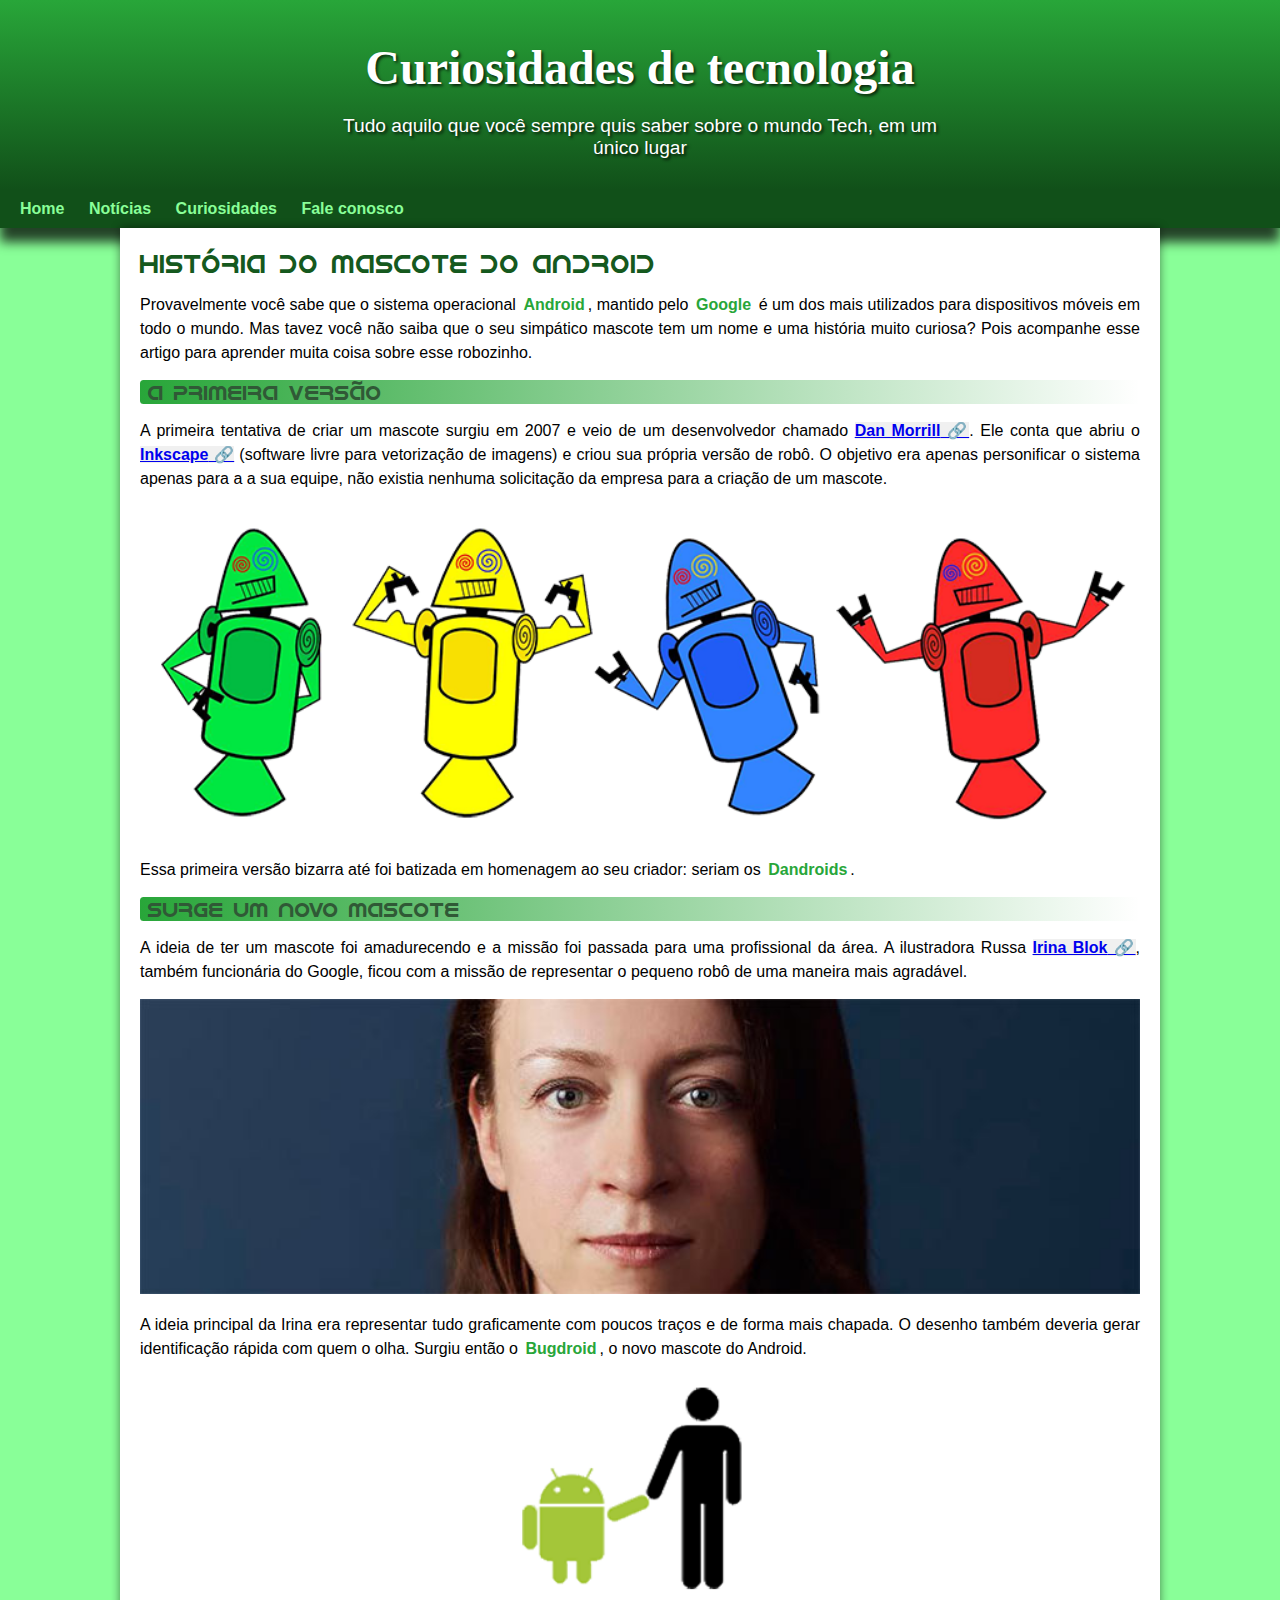
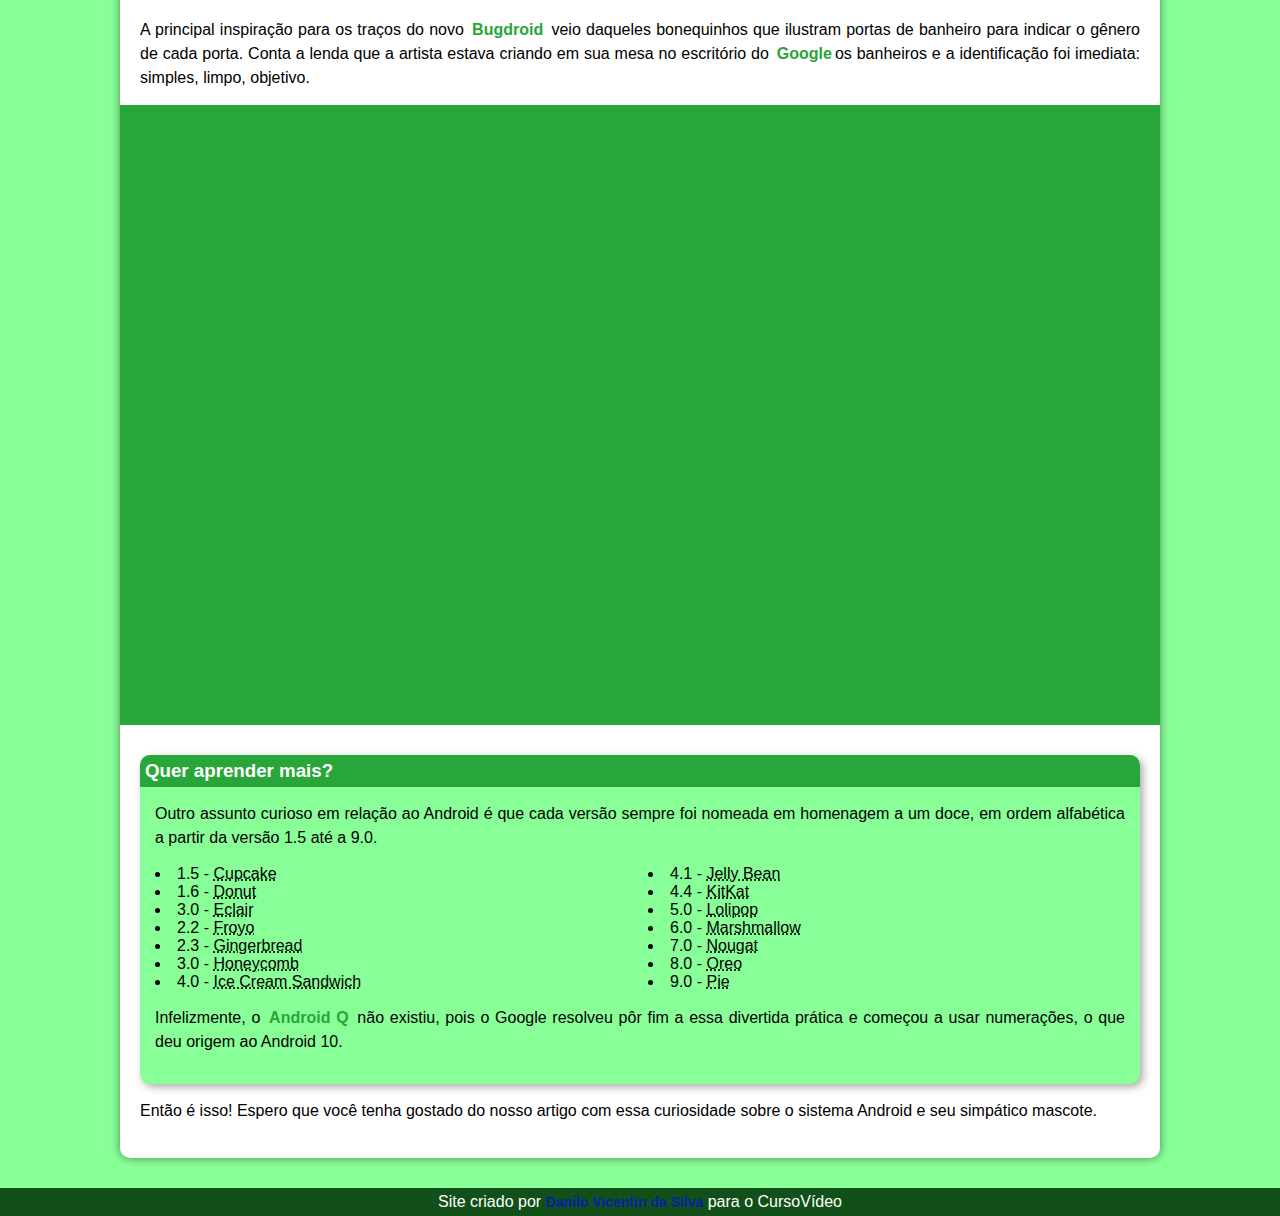
<file: index.html>
<!DOCTYPE html>
<html lang="pt-br">

<head>
    <meta charset="UTF-8">
    <meta http-equiv="X-UA-Compatible" content="IE=edge">
    <meta name="viewport" content="width=device-width, initial-scale=1.0">
    <title>Android</title>
    <meta name="description" content="História da criação do mascote Android">
    <link rel="stylesheet" href="stylesshets/style.css">
    <link rel="shortcut icon" href="imagens/favicons/favicon.ico" type="image/x-icon">
</head>

<body>
    <header>
        <h1>Curiosidades de tecnologia</h1>
        <p>Tudo aquilo que você sempre quis saber sobre o mundo Tech, em um único lugar</p>

    </header>
    <nav>
        <a href="#">Home</a>
        <a href="#">Notícias</a>
        <a href="#">Curiosidades</a>
        <a href="#">Fale conosco</a>
    </nav>
    <main>
        <article>
            <h1>História do Mascote do Android</h1>

            <p>
                Provavelmente você sabe que o sistema operacional <strong>Android</strong>, mantido pelo
                <strong>Google</strong> é um dos mais utilizados
                para dispositivos móveis em todo o mundo. Mas tavez você não saiba que o seu simpático mascote tem um
                nome e uma história muito curiosa? Pois acompanhe esse artigo para aprender muita coisa sobre esse
                robozinho.
            </p>

            <h2>A primeira versão</h2>

            <p>
                A primeira tentativa de criar um mascote surgiu em 2007 e veio de um desenvolvedor chamado <a
                    href="https://androidcommunity.com/dan-morrill-shows-us-the-android-mascot-that-almost-was-20130103/"
                    target="_blank" class="externo" rel="external">Dan Morrill</a>.
                Ele
                conta que abriu o <a href="https://inkscape.org/pt-br/" target="_blank" rel="external" class="externo">Inkscape</a>
                (software livre para vetorização de imagens) e criou sua própria versão de
                robô.
                O objetivo era apenas personificar o sistema apenas para a a sua equipe, não existia nenhuma solicitação
                da
                empresa para a criação de um mascote.
            </p>

            <picture>
                <source media="(max-width: 670px)" srcset="imagens/dan-droids-pq.png" type="image/png">
                <img src="imagens/dan-droids.png" alt="Primeiro mascote do Android">
            </picture>

            <p>Essa primeira versão bizarra até foi batizada em homenagem ao seu criador: seriam os
                <strong>Dandroids</strong>.</p>

            <h2>Surge um novo mascote</h2>


            <p>
                A ideia de ter um mascote foi amadurecendo e a missão foi passada para uma profissional da área. A
                ilustradora Russa <a href="https://www.irinablok.com/android" target="_blank" rel="external" class="externo">Irina
                    Blok</a>, também funcionária do Google, ficou com a missão de representar o pequeno
                robô
                de uma maneira mais agradável.
            </p>

            <picture>
                <source media="(max-width: 670px)" srcset="imagens/irina-blok-pq.jpg" type="image/png">
                <img src="imagens/irina-blok.jpg" alt="Irina Blok, criadora do Bugdroid">
            </picture>


            <p>
                A ideia principal da Irina era representar tudo graficamente com poucos traços e de forma mais chapada.
                O
                desenho também deveria gerar identificação rápida com quem o olha. Surgiu então o
                <strong>Bugdroid</strong>, o novo
                mascote
                do Android.
            </p>

            <img src="imagens/bugdroid.png" class="pequena" alt="Bugdroid">

            <p>
                A principal inspiração para os traços do novo <strong>Bugdroid</strong> veio daqueles bonequinhos que
                ilustram portas de
                banheiro para indicar o gênero de cada porta. Conta a lenda que a artista estava criando em sua mesa no
                escritório do <strong>Google</strong>os banheiros e a identificação foi imediata: simples, limpo,
                objetivo.
            </p>

            <div class="video">
                <iframe width="560" height="315" src="https://www.youtube.com/embed/l2UDgpLz20M"
                    title="YouTube video player" frameborder="0"
                    allow="accelerometer; autoplay; clipboard-write; encrypted-media; gyroscope; picture-in-picture"
                    allowfullscreen></iframe>
            </div>

            <aside>
                <h3>Quer aprender mais?</h3>

                <p>
                    Outro assunto curioso em relação ao Android é que cada versão sempre foi nomeada em homenagem a um
                    doce, em ordem alfabética a partir da versão 1.5 até a 9.0.
                </p>

                <ul>
                    <li>1.5 - <abbr title="Bolo de copo">Cupcake</abbr></li>
                    <li>1.6 - <abbr title="Rosquinha">Donut</abbr></li>
                    <li>3.0 - <abbr title="Bomba">Eclair</abbr></li>
                    <li>2.2 - <abbr title="Iourgute Congelado">Froyo</abbr></li>
                    <li>2.3 - <abbr title="Biscoito de Gengibre">Gingerbread</abbr></li>
                    <li>3.0 - <abbr title="Favo de Mel">Honeycomb</abbr></li>
                    <li>4.0 - <abbr title="Sanduíche de Sorvete">Ice Cream Sandwich</abbr> </li>
                    <li>4.1 - <abbr title="Jujuba">Jelly Bean</abbr></li>
                    <li>4.4 - <abbr title="KitKat">KitKat</abbr></li>
                    <li>5.0 - <abbr title="Pirulito">Lolipop</abbr></li>
                    <li>6.0 - <abbr title="Marshmallow">Marshmallow</abbr></li>
                    <li>7.0 - <abbr title="Torrone">Nougat</abbr></li>
                    <li>8.0 - <abbr title="Oreo">Oreo</abbr></li>
                    <li>9.0 - <abbr title="Torta">Pie</abbr></li>
                </ul>

                <p>
                    Infelizmente, o <strong>Android Q</strong> não existiu, pois o Google resolveu pôr fim a essa
                    divertida prática e
                    começou a usar numerações, o que deu origem ao Android 10.
                </p>
            </aside>

            <p>
                Então é isso! Espero que você tenha gostado do nosso artigo com essa curiosidade sobre o sistema Android
                e seu simpático mascote.
            </p>
        </article>
    </main>
    <footer>
        <p>Site criado por <a href="https://www.instagram.com/danilo_vicentin_da_silva/" target="_blank"
                rel="author">Danilo Vicentin da Silva</a> para o CursoVídeo</p>
    </footer>
</body>

</html>
</file>
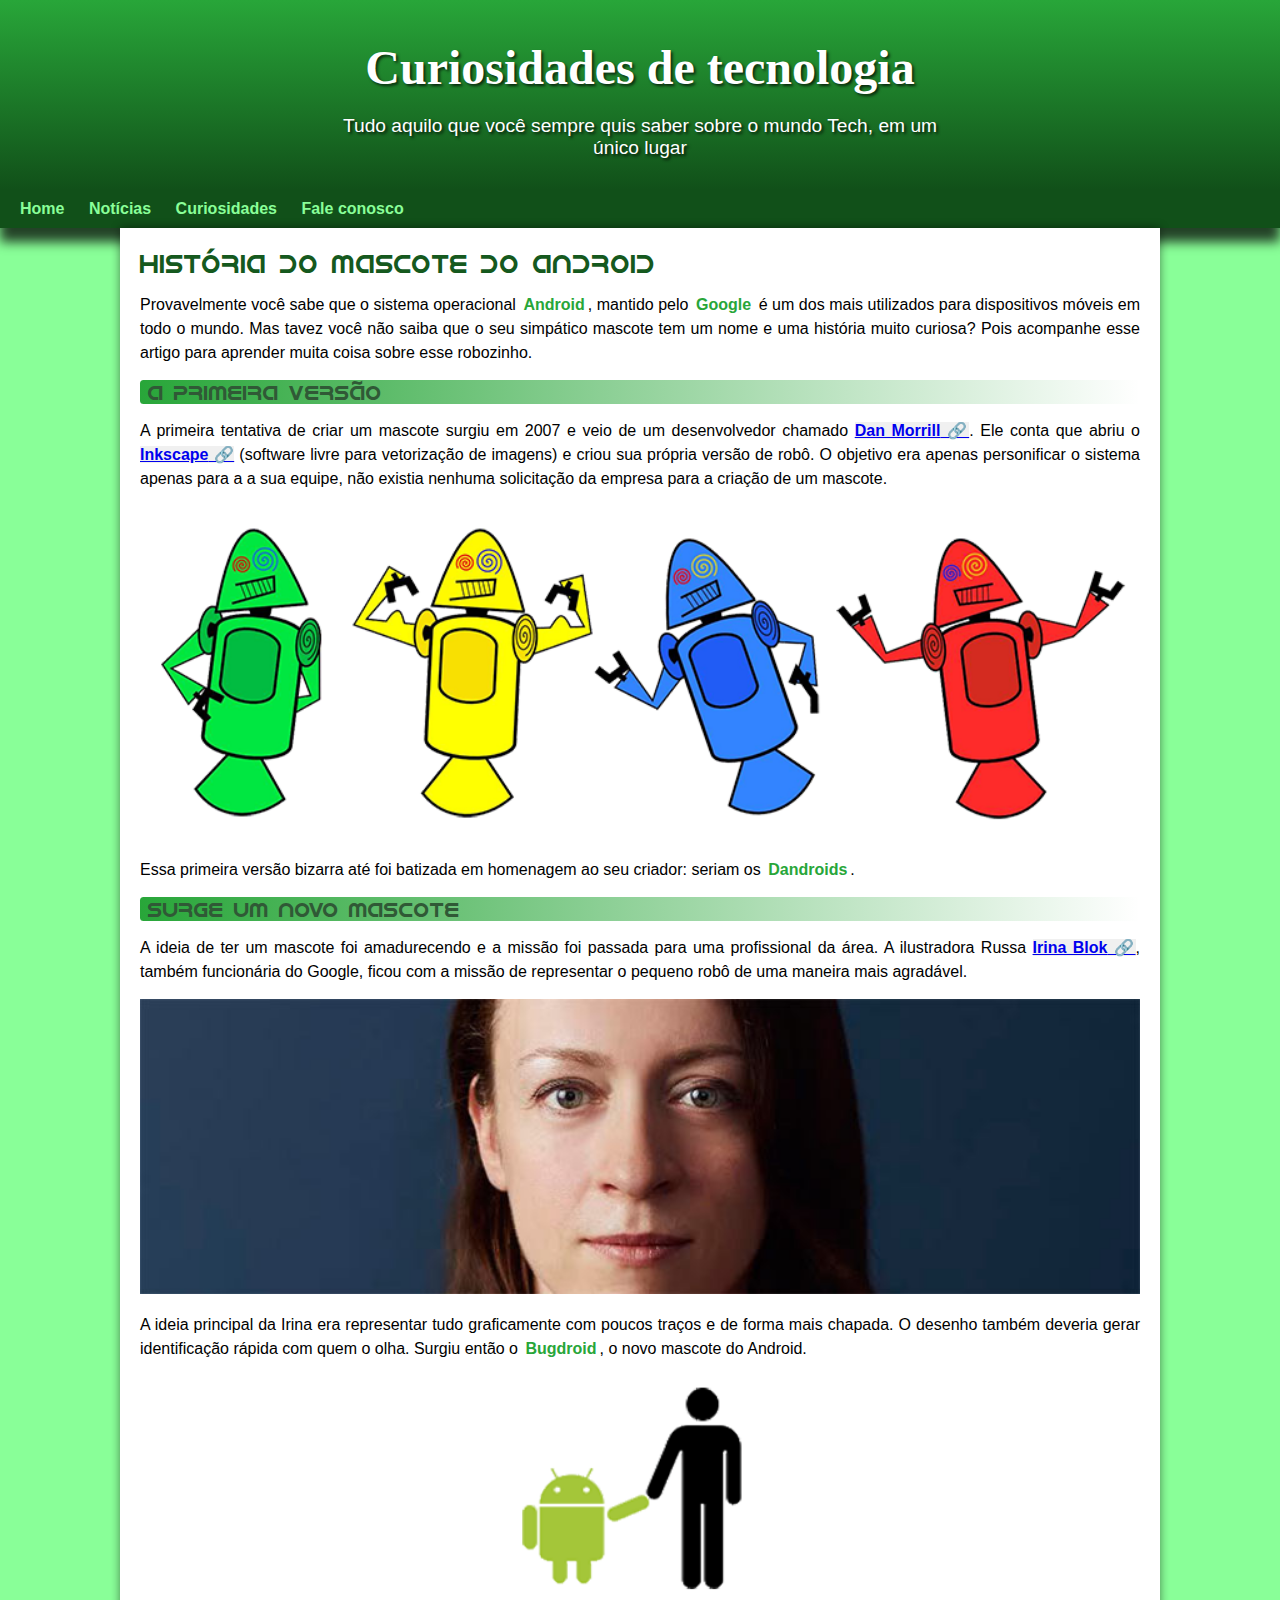
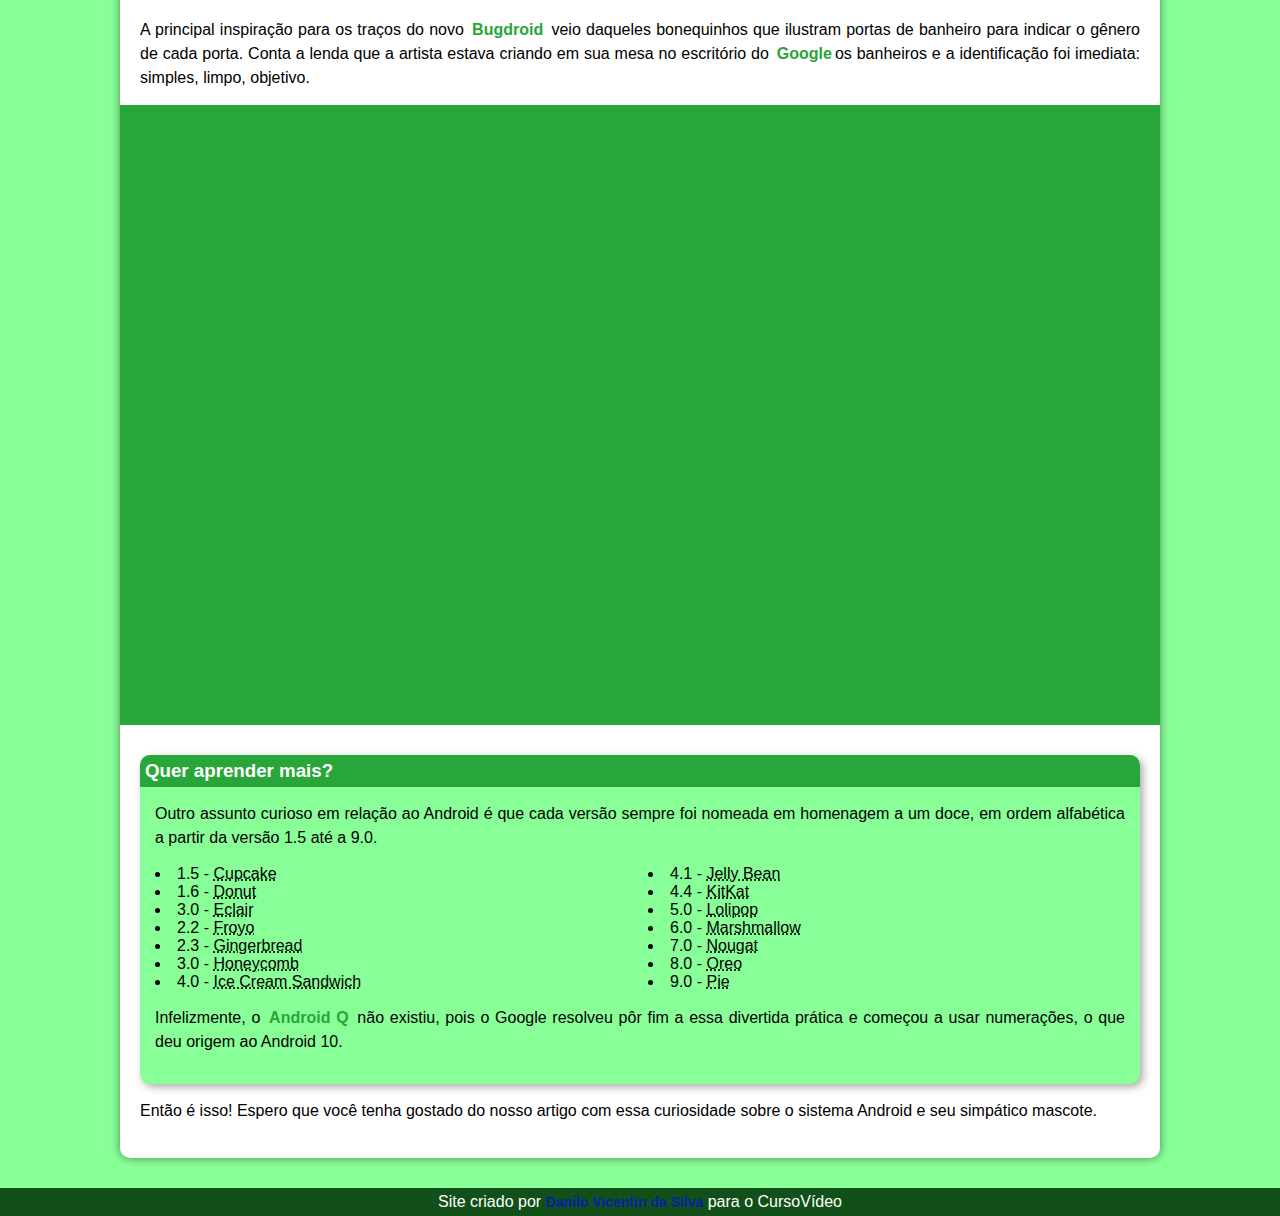
<file: Historia Android/index.html>
<!DOCTYPE html>
<html lang="pt-br">

<head>
    <meta charset="UTF-8">
    <meta http-equiv="X-UA-Compatible" content="IE=edge">
    <meta name="viewport" content="width=device-width, initial-scale=1.0">
    <title>Android</title>
    <link rel="stylesheet" href="stylesshets/style.css">
    <link rel="shortcut icon" href="imagens/favicons/favicon.ico" type="image/x-icon">
</head>

<body>
    <header>
        <h1>Curiosidades de tecnologia</h1>
        <p>Tudo aquilo que você sempre quis saber sobre o mundo Tech, em um único lugar</p>

    </header>
    <nav>
        <a href="#">Home</a>
        <a href="#">Notícias</a>
        <a href="#">Curiosidades</a>
        <a href="#">Fale conosco</a>
    </nav>
    <main>
        <article>
            <h1>História do Mascote do Android</h1>

            <p>
                Provavelmente você sabe que o sistema operacional <strong>Android</strong>, mantido pelo
                <strong>Google</strong> é um dos mais utilizados
                para dispositivos móveis em todo o mundo. Mas tavez você não saiba que o seu simpático mascote tem um
                nome e uma história muito curiosa? Pois acompanhe esse artigo para aprender muita coisa sobre esse
                robozinho.
            </p>

            <h2>A primeira versão</h2>

            <p>
                A primeira tentativa de criar um mascote surgiu em 2007 e veio de um desenvolvedor chamado <a
                    href="https://androidcommunity.com/dan-morrill-shows-us-the-android-mascot-that-almost-was-20130103/"
                    target="_blank" class="externo" rel="external">Dan Morrill</a>.
                Ele
                conta que abriu o <a href="https://inkscape.org/pt-br/" target="_blank" rel="external" class="externo">Inkscape</a>
                (software livre para vetorização de imagens) e criou sua própria versão de
                robô.
                O objetivo era apenas personificar o sistema apenas para a a sua equipe, não existia nenhuma solicitação
                da
                empresa para a criação de um mascote.
            </p>

            <picture>
                <source media="(max-width: 670px)" srcset="imagens/dan-droids-pq.png" type="image/png">
                <img src="imagens/dan-droids.png" alt="Primeiro mascote do Android">
            </picture>

            <p>Essa primeira versão bizarra até foi batizada em homenagem ao seu criador: seriam os
                <strong>Dandroids</strong>.</p>

            <h2>Surge um novo mascote</h2>


            <p>
                A ideia de ter um mascote foi amadurecendo e a missão foi passada para uma profissional da área. A
                ilustradora Russa <a href="https://www.irinablok.com/android" target="_blank" rel="external" class="externo">Irina
                    Blok</a>, também funcionária do Google, ficou com a missão de representar o pequeno
                robô
                de uma maneira mais agradável.
            </p>

            <picture>
                <source media="(max-width: 670px)" srcset="imagens/irina-blok-pq.jpg" type="image/png">
                <img src="imagens/irina-blok.jpg" alt="Irina Blok, criadora do Bugdroid">
            </picture>


            <p>
                A ideia principal da Irina era representar tudo graficamente com poucos traços e de forma mais chapada.
                O
                desenho também deveria gerar identificação rápida com quem o olha. Surgiu então o
                <strong>Bugdroid</strong>, o novo
                mascote
                do Android.
            </p>

            <img src="imagens/bugdroid.png" class="pequena" alt="Bugdroid">

            <p>
                A principal inspiração para os traços do novo <strong>Bugdroid</strong> veio daqueles bonequinhos que
                ilustram portas de
                banheiro para indicar o gênero de cada porta. Conta a lenda que a artista estava criando em sua mesa no
                escritório do <strong>Google</strong>os banheiros e a identificação foi imediata: simples, limpo,
                objetivo.
            </p>

            <div class="video">
                <iframe width="560" height="315" src="https://www.youtube.com/embed/l2UDgpLz20M"
                    title="YouTube video player" frameborder="0"
                    allow="accelerometer; autoplay; clipboard-write; encrypted-media; gyroscope; picture-in-picture"
                    allowfullscreen></iframe>
            </div>

            <aside>
                <h3>Quer aprender mais?</h3>

                <p>
                    Outro assunto curioso em relação ao Android é que cada versão sempre foi nomeada em homenagem a um
                    doce, em ordem alfabética a partir da versão 1.5 até a 9.0.
                </p>

                <ul>
                    <li>1.5 - <abbr title="Bolo de copo">Cupcake</abbr></li>
                    <li>1.6 - <abbr title="Rosquinha">Donut</abbr></li>
                    <li>3.0 - <abbr title="Bomba">Eclair</abbr></li>
                    <li>2.2 - <abbr title="Iourgute Congelado">Froyo</abbr></li>
                    <li>2.3 - <abbr title="Biscoito de Gengibre">Gingerbread</abbr></li>
                    <li>3.0 - <abbr title="Favo de Mel">Honeycomb</abbr></li>
                    <li>4.0 - <abbr title="Sanduíche de Sorvete">Ice Cream Sandwich</abbr> </li>
                    <li>4.1 - <abbr title="Jujuba">Jelly Bean</abbr></li>
                    <li>4.4 - <abbr title="KitKat">KitKat</abbr></li>
                    <li>5.0 - <abbr title="Pirulito">Lolipop</abbr></li>
                    <li>6.0 - <abbr title="Marshmallow">Marshmallow</abbr></li>
                    <li>7.0 - <abbr title="Torrone">Nougat</abbr></li>
                    <li>8.0 - <abbr title="Oreo">Oreo</abbr></li>
                    <li>9.0 - <abbr title="Torta">Pie</abbr></li>
                </ul>

                <p>
                    Infelizmente, o <strong>Android Q</strong> não existiu, pois o Google resolveu pôr fim a essa
                    divertida prática e
                    começou a usar numerações, o que deu origem ao Android 10.
                </p>
            </aside>

            <p>
                Então é isso! Espero que você tenha gostado do nosso artigo com essa curiosidade sobre o sistema Android
                e seu simpático mascote.
            </p>
        </article>
    </main>
    <footer>
        <p>Site criado por <a href="https://www.instagram.com/danilo_vicentin_da_silva/" target="_blank"
                rel="author">Danilo Vicentin da Silva</a> para o CursoVídeo</p>
    </footer>
</body>

</html>
</file>
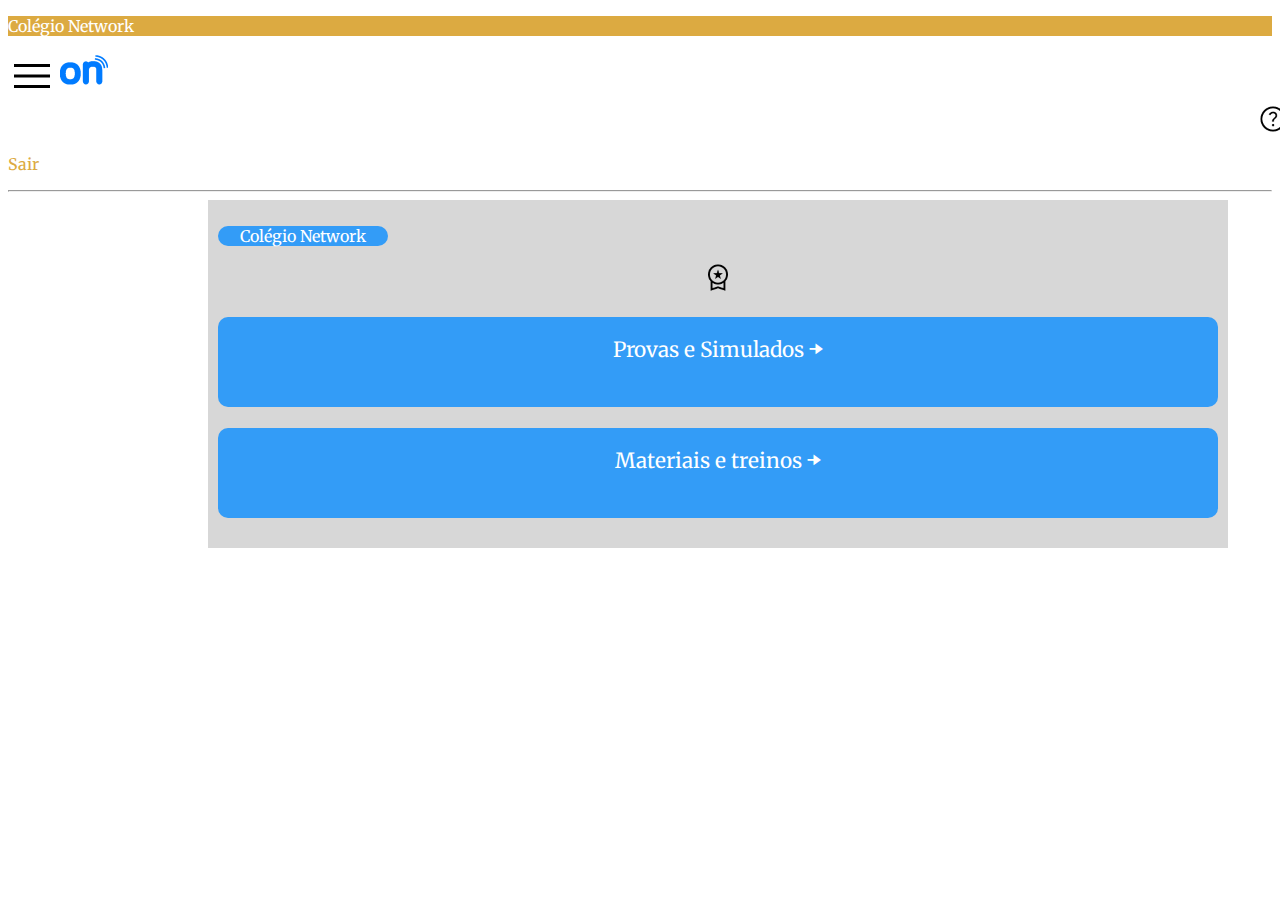
<file: Positivo On 3.0/avaliações.html>
<!DOCTYPE html>
<html lang="pt-br">

<head>
    <meta charset="UTF-8">
    <meta http-equiv="X-UA-Compatible" content="IE=edge">
    <meta name="viewport" content="width=device-width, initial-scale=1.0">
    <title>Avaliações</title>
    <link rel="apple-touch-icon" sizes="180x180" href="img/favicons/apple-touch-icon.png">
    <link rel="icon" type="image/png" sizes="32x32" href="img/favicons/favicon-32x32.png">
    <link rel="icon" type="image/png" sizes="16x16" href="img/favicons/favicon-16x16.png">
    <link rel="stylesheet" href="style.css">
</head>

<body>
    <!-----Cabeçalho----->
    <p id="cabeçalho">Colégio Network</p>
    <img onclick="menu()" src="img/menu.png" alt="menu">
    <a href="main.html" rel="prev" target="_self"><img src="img/logo.png" alt="menu"></a>
    <img id="cabeçalho" onclick="ajuda()" src="img/help.png" alt="help center">
    <p><a id="cabeçalho" rel="prev" target="_self" href="login.html">Sair</a></p>
    <hr>

    <!----Area de interação---->
    <div id="avaliacoes" style="text-align: center;">
        <p class="colegio">
            Colégio Network 
        </p> 
        <img src="img/medal.png" alt="medalha">
        <p id="avaliacoes" onclick="provSimu()">Provas e Simulados &#x27A1</p>
        <p id="avaliacoes" onclick="provSimu()">Materiais e treinos &#x27A1</p>
    </div>


    <script src="code.js"></script>
</body>

</html>
</file>
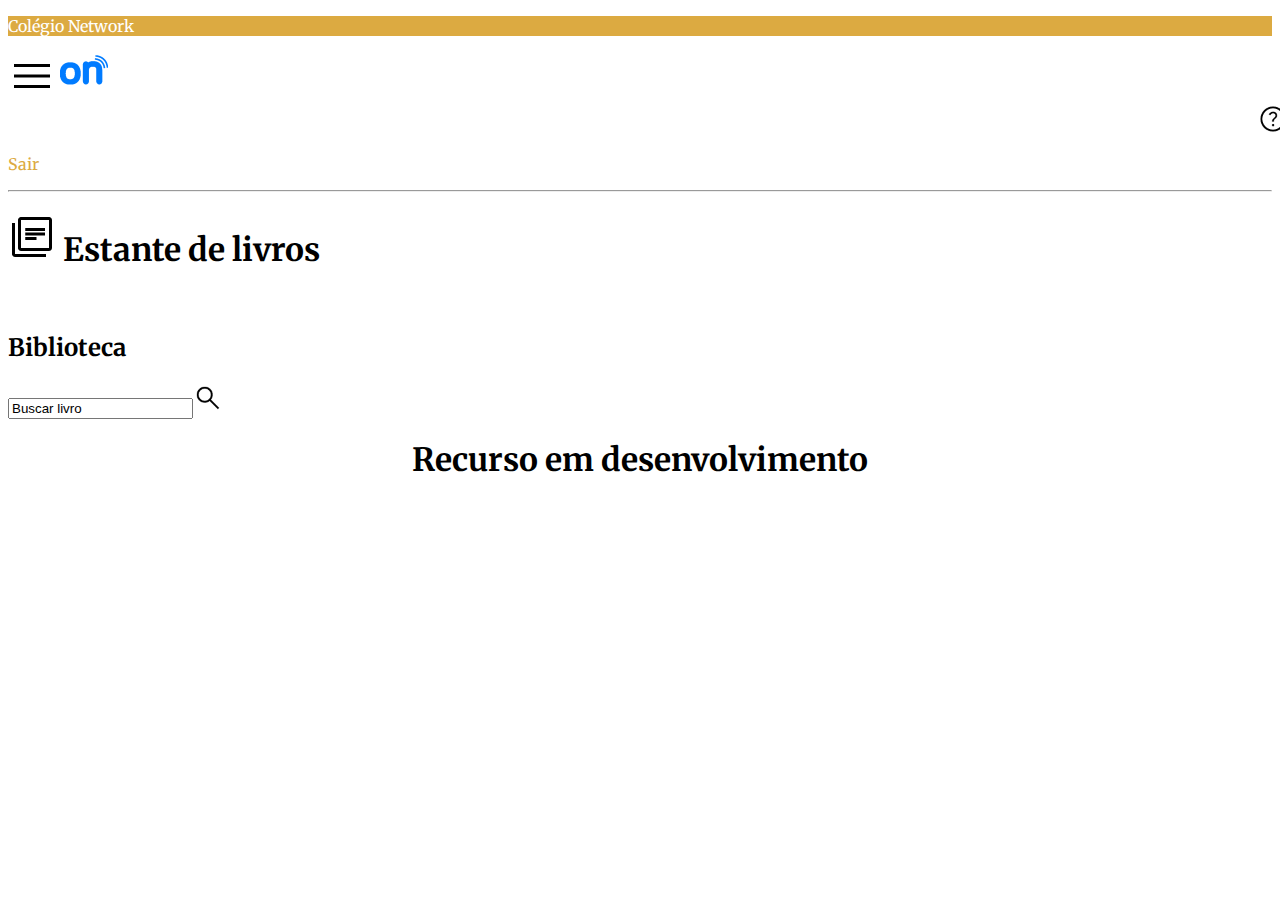
<file: Positivo On 3.0/livrosDidaticos.html>
<!DOCTYPE html>
<html lang="pt-br">
<head>
    <meta charset="UTF-8">
    <meta http-equiv="X-UA-Compatible" content="IE=edge">
    <meta name="viewport" content="width=device-width, initial-scale=1.0">
    <title>Livros didáticos</title>
    <link rel="apple-touch-icon" sizes="180x180" href="img/favicons/apple-touch-icon.png">
    <link rel="icon" type="image/png" sizes="32x32" href="img/favicons/favicon-32x32.png">
    <link rel="icon" type="image/png" sizes="16x16" href="img/favicons/favicon-16x16.png">
    <link rel="stylesheet" href="style.css">
</head>
<body>
    <!---Cabeçalho---->
    <p id="cabeçalho">Colégio Network</p>
    <img  onclick="menu()" src="img/menu.png" alt="menu">
    <a  href="main.html" rel="prev" target="_self"><img src="img/logo.png" alt="menu"></a>
    <img id="cabeçalho" onclick="ajuda()" src="img/help.png" alt="help center">
    <p><a id="cabeçalho" rel="prev" target="_self" href="login.html">Sair</a></p>
    <hr>

    <!----Estante de livros----->
    <h1><img src="img/estante.png" alt="Estante de livros"> Estante de livros</h1>
    <br><h2>Biblioteca</h2>
    <input type="search" name="procurarLivro" id="procurarLivro" value="Buscar livro"><img src="img/lupa.png" alt="lupa">
    <h1 style="text-align: center;">Recurso em desenvolvimento</h1>

    <script src="code.js"></script>
</body>
</html>
</file>
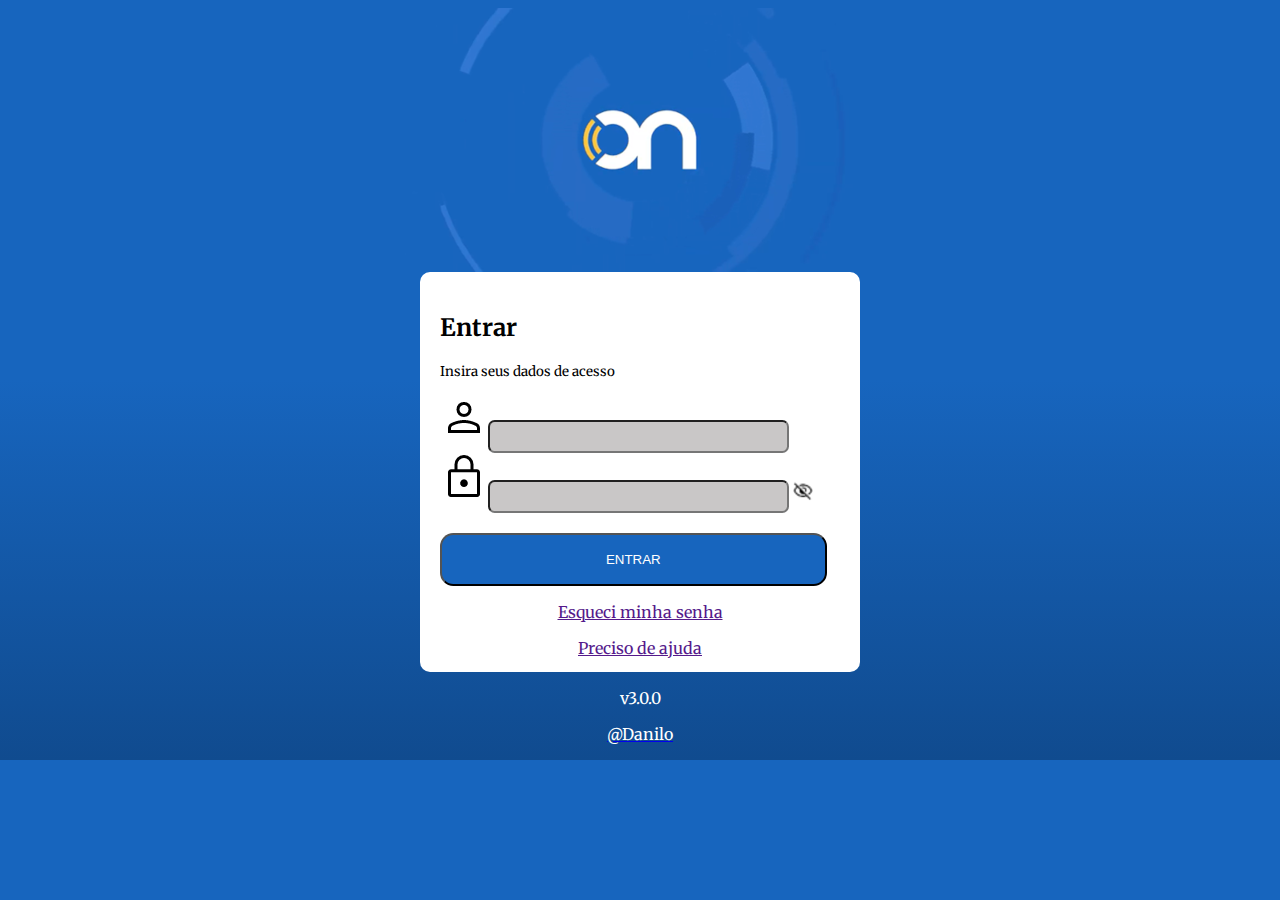
<file: Positivo On 3.0/login.html>
<!DOCTYPE html>
<html lang="pt-br">

<head>
    <meta charset="UTF-8">
    <meta http-equiv="X-UA-Compatible" content="IE=edge">
    <meta name="viewport" content="width=device-width, initial-scale=1.0">
    <title>Entrar - Positivo On</title>
    <link rel="apple-touch-icon" sizes="180x180" href="img/favicons/apple-touch-icon.png">
    <link rel="icon" type="image/png" sizes="32x32" href="img/favicons/favicon-32x32.png">
    <link rel="icon" type="image/png" sizes="16x16" href="img/favicons/favicon-16x16.png">
    <link rel="stylesheet" href="style.css">
    <style>
        body {
            background-image: linear-gradient(#1765BE, #1765BE, #104b8f);
        }

        h1 {
            text-align: center;
            color: white;
        }
    </style>
</head>

<body>

    <img id="entrarImg" src="img/entrar.png" alt="entrar">
    <div id="caixa">
        <h2>Entrar</h2>
        <p style="font-size: 10pt;">Insira seus dados de acesso</p>

        <img src="img/person.png" alt="pessoa"><input type="text" name="usuario" id="loginUser" class="senhaLogin"> <br>
        <img src="img/lock.png" alt="senha"><input type="text" name="senha" id="loginKey" class="senhaLogin"> <img
            src="img/visiOFF.png" alt="visibilidadeOFF">
        <br> <br>
        <input id="entrarButton" type="button" value="ENTRAR" onclick="entrar()">
        <div style="text-align: center;">
            <p><a href="">Esqueci minha senha</a></p>
            <p><a href="">Preciso de ajuda</a></p>
        </div>
    </div>
    <div id="support">
        <p class="especialP">v3.0.0</p>
        <a lang="pt-br" target="_blank" rel="external" href="https://www.instagram.com/danilo_vicentin_da_silva/">
            <p class="especialP">@Danilo</p>
        </a>
    </div>


    <script src="code.js"></script>
</body>

</html>
</file>
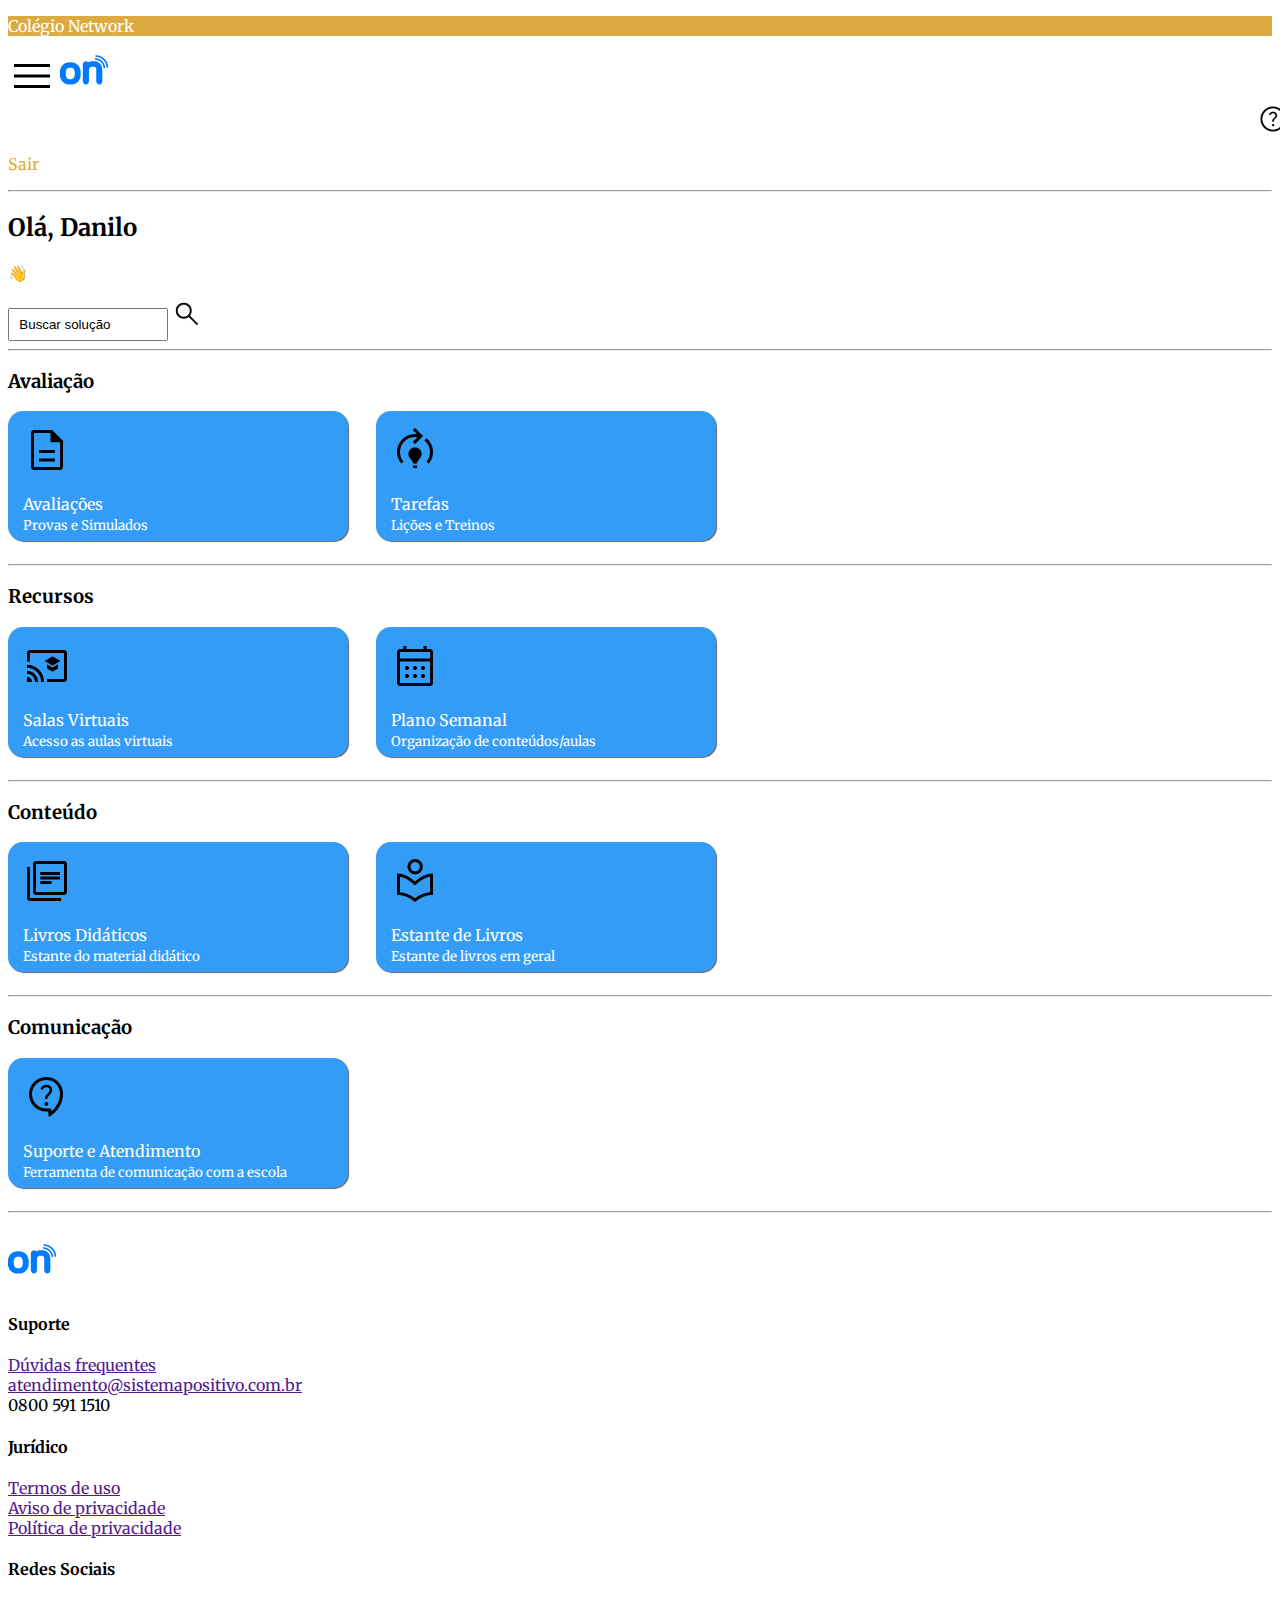
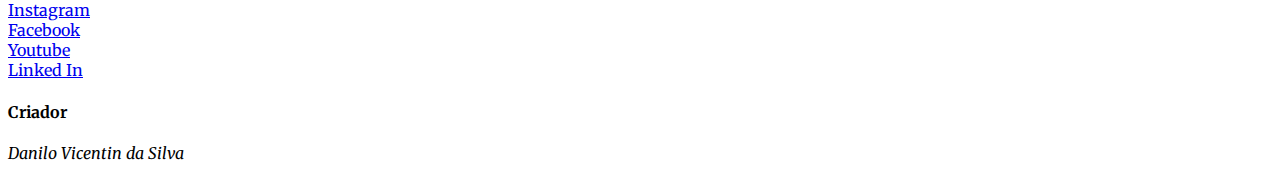
<file: Positivo On 3.0/main.html>
<!DOCTYPE html>
<html lang="pt-br">

<head>
    <meta charset="UTF-8">
    <meta http-equiv="X-UA-Compatible" content="IE=edge">
    <meta name="viewport" content="width=device-width, initial-scale=1.0">
    <title>Tela inicial - Positivo On</title>
    <link rel="apple-touch-icon" sizes="180x180" href="img/favicons/apple-touch-icon.png">
    <link rel="icon" type="image/png" sizes="32x32" href="img/favicons/favicon-32x32.png">
    <link rel="icon" type="image/png" sizes="16x16" href="img/favicons/favicon-16x16.png">
    <link rel="stylesheet" href="style.css">
</head>

<body>

    <!---Cabeçalho----->
    <p id="cabeçalho">Colégio Network</p>
    <img onclick="menu()" src="img/menu.png" alt="menu">
    <a href="main.html" rel="prev" target="_self">
        <img src="img/logo.png" alt="menu">
    </a>
    <img id="cabeçalho" onclick="ajuda()" src="img/help.png" alt="help center">
    <p>
        <a id="cabeçalho" rel="prev" target="_self" href="login.html">
            Sair
        </a>
    </p>
    <hr>
    <h2>Olá, Danilo</h2>
    <p>&#x1F44B</p>
    <input id="buscar" type="search" value="Buscar solução" name="buscarSolucao"
        id="buscarSolucao">
    <img src="img/lupa.png" alt="lupa">

    <!----Área de interação---->
    <hr>
    <h3>Avaliação</h3>

    <a class="main" href="avaliações.html" rel="next" target="_self">
        <div class="main">
            <img class="main" src="img/provas.png" alt="provas">
            <p>
                Avaliações <br> <small>Provas e Simulados</small>
            </p>
        </div>
    </a>
    <a class="main" href="tarefas.html" rel="next" target="_self">
        <div class="main">
            <img class="main" src="img/liçoes.png" alt="tarefas">
            <p>Tarefas <br> <small>Lições e Treinos</small></p>
        </div>
    </a>
    <hr>

    <h3>Recursos</h3>

    <a class="main" href="salasVirtuais.html" rel="next" target="_self">
        <div class="main">
            <img class="main" src="img/EAD.png" alt="EAD">
            <p>Salas Virtuais <br> <small>Acesso as aulas virtuais</small></p>
        </div>
    </a>
    <a class="main" href="planoSemanal.html" rel="next" target="_self">
        <div class="main">
            <img class="main" src="img/planoSemanal.png" alt="planoSemanal">
            <p>Plano Semanal <br> <small>Organização de conteúdos/aulas</small></p>
        </div>
    </a>
    <hr>

    <h3>Conteúdo</h3>
    <a class="main" href="livrosDidaticos.html" rel="next" target="_self">
        <div class="main">
            <img class="main" src="img/estante.png" alt="estante de livros didáticos">
            <p>Livros Didáticos <br> <small>Estante do material didático</small></p>
        </div>
    </a>
    <a class="main" href="https://livros.arvore.com.br/biblioteca" rel="next" target="_self">
        <div class="main">
            <img class="main" src="img/livros.png" alt="livros em geral">
            <p>Estante de Livros <br> <small>Estante de livros em geral</small></p>
        </div>
    </a>
    <hr>

    <h3>Comunicação</h3>
    <div class="main" onclick="alert('Recurso não disponível para este site!')">
        <img class="main" src="img/suporte.png" alt="Suporte">
        <p>Suporte e Atendimento <br> <small>Ferramenta de comunicação com a escola</small></p>
    </div>
    <hr>

    <!----Suporte e Termos de Uso----->

    <div onclick="alert('Recurso não disponível para este site!')">
        <br><img src="img/logo.png" alt="logo">
        <h4>Suporte</h4>
        <p>
            <a href="">Dúvidas frequentes</a><br>
            <a href="">atendimento@sistemapositivo.com.br</a><br>
            0800 591 1510
        </p>
        <h4>Jurídico</h4>
        <p>
            <a href="">Termos de uso</a><br>
            <a href="">Aviso de privacidade</a><br>
            <a href="">Política de privacidade</a>
        </p>
    </div>
    <h4>Redes Sociais</h4>
    <p>
        <a rel="external" target="_blanck" href="https://www.instagram.com/sistemapositivodeensino/">Instagram</a>
        <br> <a rel="external" target="_blanck"
            href="https://www.facebook.com/sistemapositivodeensinooficial">Facebook</a>
        <br> <a rel="external" target="_blanck" href="https://www.youtube.com/c/SistemaPositivodeEnsino">Youtube</a>
        <br> <a rel="external" target="_blanck" href="https://www.linkedin.com/company/sistemapositivo">Linked In</a>
    </p>
    <h4>Criador</h4>
    <p><i>Danilo Vicentin da Silva</i></p>


    <script src="code.js"></script>
</body>

</html>
</file>
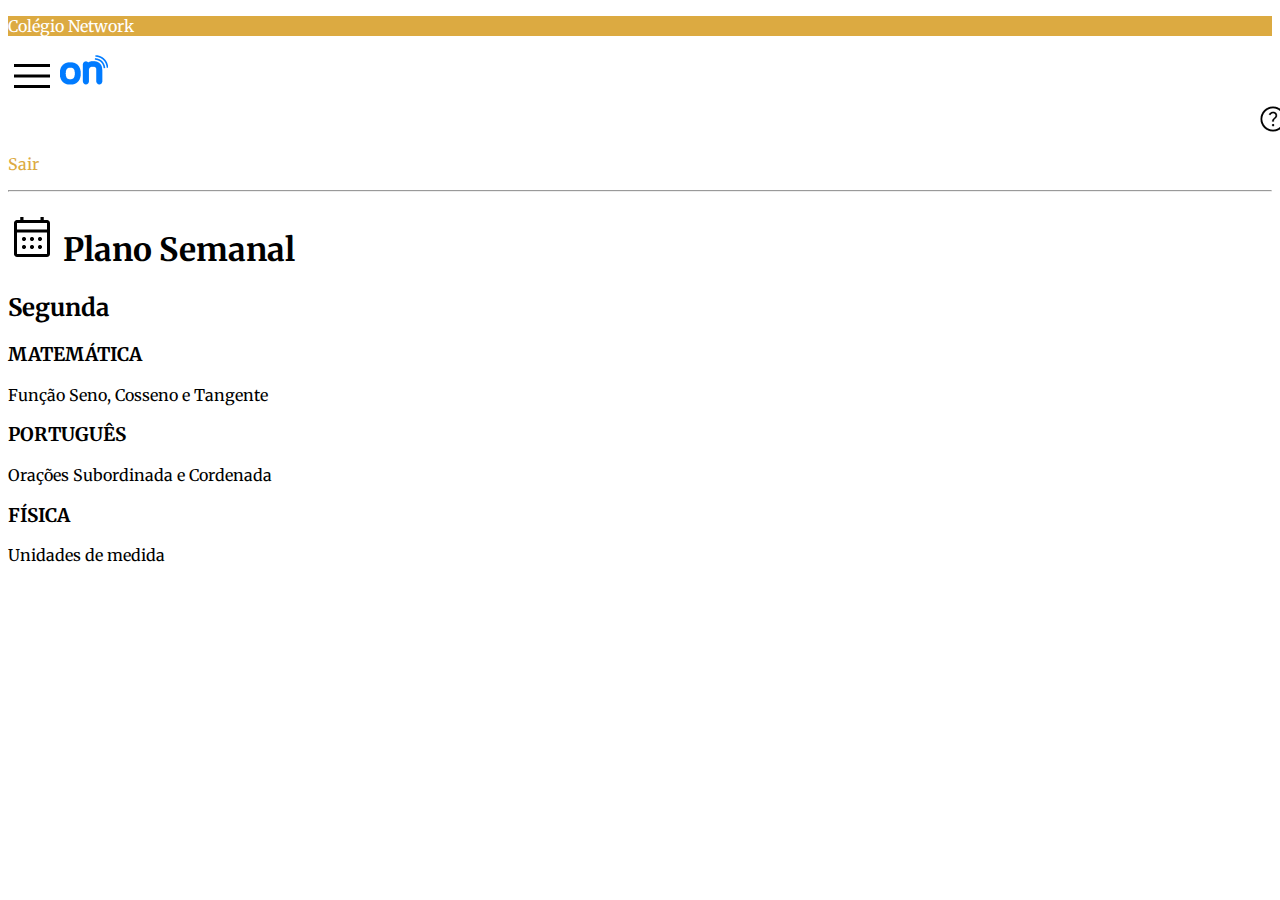
<file: Positivo On 3.0/planoSemanal.html>
<!DOCTYPE html>
<html lang="pt-br">

<head>
    <meta charset="UTF-8">
    <meta http-equiv="X-UA-Compatible" content="IE=edge">
    <meta name="viewport" content="width=device-width, initial-scale=1.0">
    <title>Plano Semanal</title>
    <link rel="apple-touch-icon" sizes="180x180" href="img/favicons/apple-touch-icon.png">
    <link rel="icon" type="image/png" sizes="32x32" href="img/favicons/favicon-32x32.png">
    <link rel="icon" type="image/png" sizes="16x16" href="img/favicons/favicon-16x16.png">
    <link rel="stylesheet" href="style.css">
</head>

<body>
    <!---Cabeçalho----->
    <p id="cabeçalho">Colégio Network</p>
    <img onclick="menu()" src="img/menu.png" alt="menu">
    <a href="main.html" rel="prev" target="_self"><img src="img/logo.png" alt="menu"></a>
    <img id="cabeçalho" onclick="ajuda()" src="img/help.png" alt="help center">
    <p><a id="cabeçalho" rel="prev" target="_self" href="login.html">Sair</a></p>
    <hr>

    <!----Area de interação------>
    <h1><img src="img/planoSemanal.png" alt="Plano Semanal"> Plano Semanal</h1>
    <h2>Segunda</h2>
    <section>
        <div>
            <h3>MATEMÁTICA</h3>
            <p>
                Função Seno, Cosseno e Tangente
            </p>
        </div>
        <div>
            <h3>PORTUGUÊS</h3>
            <p>
                Orações Subordinada e Cordenada
            </p>
        </div>
        <div>
            <h3>FÍSICA</h3>
            <p>
                Unidades de medida
            </p>
        </div>
    </section>


    <script src="code.js"></script>
</body>

</html>
</file>
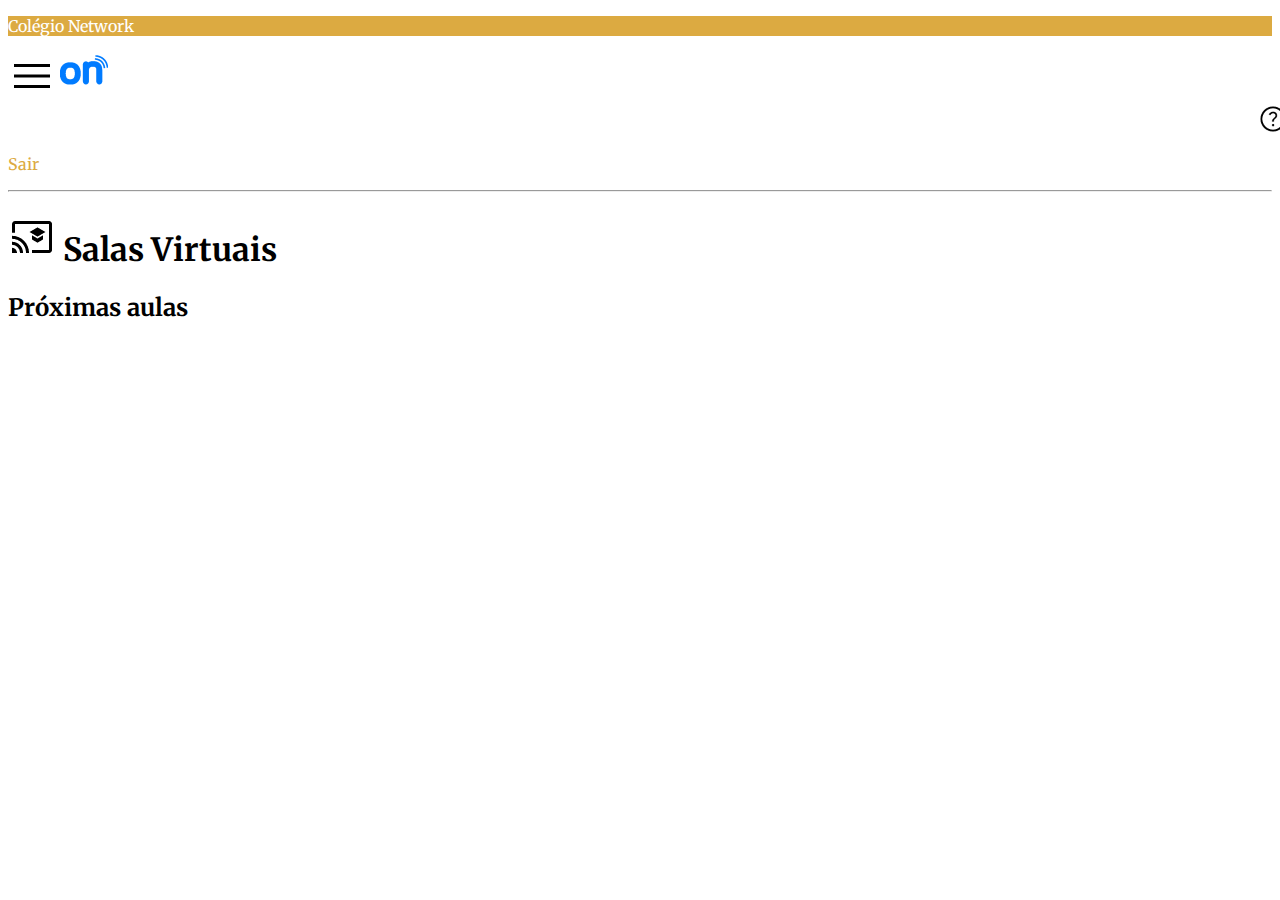
<file: Positivo On 3.0/salasVirtuais.html>
<!DOCTYPE html>
<html lang="pt-br">
<head>
    <meta charset="UTF-8">
    <meta http-equiv="X-UA-Compatible" content="IE=edge">
    <meta name="viewport" content="width=device-width, initial-scale=1.0">
    <title>Salas Virtuais</title>
    <link rel="apple-touch-icon" sizes="180x180" href="img/favicons/apple-touch-icon.png">
    <link rel="icon" type="image/png" sizes="32x32" href="img/favicons/favicon-32x32.png">
    <link rel="icon" type="image/png" sizes="16x16" href="img/favicons/favicon-16x16.png">
    <link rel="stylesheet" href="style.css">
</head>
<body>
    <!---Cabeçalho----->
    <p id="cabeçalho">Colégio Network</p>
    <img onclick="menu()" src="img/menu.png" alt="menu">
    <a href="main.html" rel="prev" target="_self"><img src="img/logo.png" alt="menu"></a>
    <img id="cabeçalho" onclick="ajuda()" src="img/help.png" alt="help center">
    <p><a id="cabeçalho" rel="prev" target="_self" href="login.html">Sair</a></p>
    <hr>
    
    <!----Salas Virtuais---->
    <h1><img src="img/EAD.png" alt=""> Salas Virtuais</h1>
    <h2>Próximas aulas</h2>
    <div></div>

    <script src="code.js"></script>
</body>
</html>
</file>
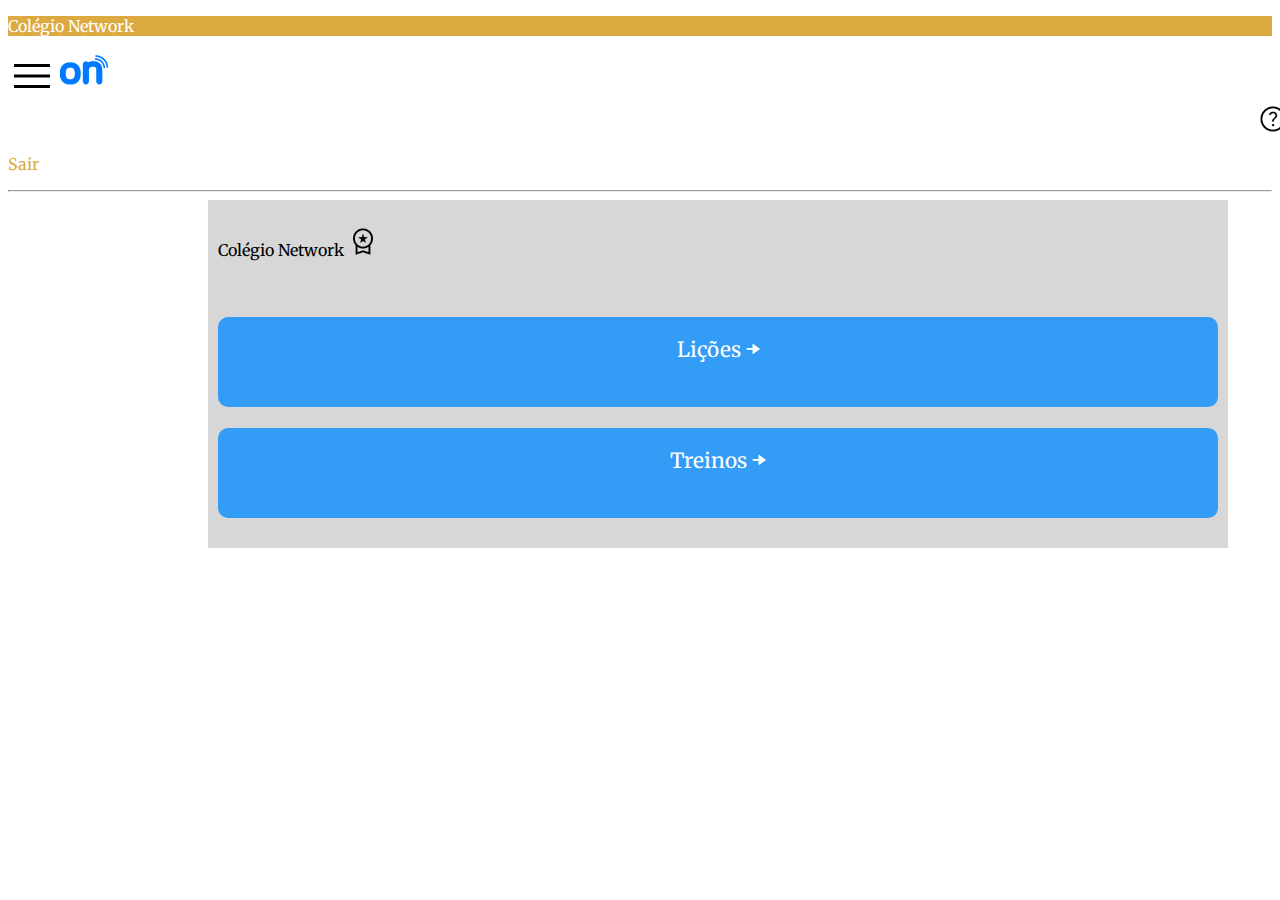
<file: Positivo On 3.0/tarefas.html>
<!DOCTYPE html>
<html lang="pt-br">
<head>
    <meta charset="UTF-8">
    <meta http-equiv="X-UA-Compatible" content="IE=edge">
    <meta name="viewport" content="width=device-width, initial-scale=1.0">
    <title>Tarefas</title>
    <link rel="apple-touch-icon" sizes="180x180" href="img/favicons/apple-touch-icon.png">
    <link rel="icon" type="image/png" sizes="32x32" href="img/favicons/favicon-32x32.png">
    <link rel="icon" type="image/png" sizes="16x16" href="img/favicons/favicon-16x16.png">
    <link rel="stylesheet" href="style.css">
</head>
<body>
    <!----Cabeçalho---->
    <p id="cabeçalho">Colégio Network</p>
    <img onclick="menu()" src="img/menu.png" alt="menu">
    <a href="main.html" rel="prev" target="_self"><img src="img/logo.png" alt="menu"></a>
    <img id="cabeçalho" onclick="ajuda()" src="img/help.png" alt="help center">
    <p><a id="cabeçalho" rel="prev" target="_self" href="login.html">Sair</a></p>
    <hr>

    <!----Area de interação---->
    <div id="avaliacoes">
        <p>Colégio Network <img src="img/medal.png" alt="medalha"></p> <br>
        <p id="avaliacoes" onclick="provSimu()">Lições &#x27A1</p>
        <p id="avaliacoes" onclick="provSimu()">Treinos &#x27A1</p>
    </div>


    <script src="code.js"></script>
</body>
</html>
</file>
<file: stylesshets/style.css>
/*----------Config globals---------*/
@charset "UTF-8";

@font-face {
    font-family: 'IDroid';
    src: url('../fonts/idroid.otf') format('opentype');
    font-weight: normal;
}

@import url('https://fonts.googleapis.com/css2?family=Bebas+Neue&display=swap');

:root {
    --cor0: #115019;
    --cor1: #15591E;
    --cor2: #305936;
    --cor3: #28A639;
    --cor4: #34D94A;
    --cor5: #89ff98;

    --font-padrao: Arial, Verdana, Helvetica, sans-serif;
    --font-destaque: 'Bebas Neue', cursive;
    --font-IDroid: 'IDroid', 'cursive';
}

* {
    margin: 0px;
    padding: 0px;
}

main p {
    font-size: 1em;
    text-align: justify;
    line-height: 1.5em;

    margin: 15px 0px;
}

main strong {
    color: var(--cor3);

    padding: 0px 3px;
}

main a {
    background-color: rgba(226, 226, 226, 0.5);
    font-weight: bold;
}

main a:hover {
    background-color: rgb(226, 226, 226);
    text-decoration: overline;
}

.externo::after {
    content: '\00A0\1F517';
}

.video {
    background-color: var(--cor3);

    margin: 0px -20px 30px -20px;
    padding: 20px;
    padding-bottom: 60%;
    position: relative;
}

.video > iframe {
    top: 5%;
    left: 5%;
    width: 90%;
    height: 90%;
    position: absolute;
}

/*----------------------------------*/

body {
    background-color: var(--cor5);
    font-family: var(--font-padrao);
}

header {
    background-image: linear-gradient(to bottom, var(--cor3), var(--cor0));

    text-align: center;

    min-height: 150px;
    padding-top: 40px;
}

header>h1 {
    font-family: var(--font-destaque);
    font-size: 3em;
    text-shadow: 2px 2px 3px rgba(0, 0, 0, 0.699);
    color: white;

    margin-bottom: 20px;
}

header>p {
    font-family: var(--font-padrao);
    font-size: 1.2em;
    text-shadow: 2px 2px 3px rgba(0, 0, 0, 0.774);

    color: white;

    padding: 0px 10px 0px 10px;
    max-width: 600px;
    margin: auto;
}

nav {
    box-shadow: 0px 14px 12px 0px rgba(0, 0, 0, 0.747);

    background-color: var(--cor0);

    padding: 10px;
}

nav>a {
    font-weight: bold;
    text-decoration: none;
    color: var(--cor5);

    padding: 10px;
    border-radius: 5px;
    transition-duration: 0.2s;
}

nav>a:hover {
    color: var(--cor1);
    background-color: var(--cor3);
}

main {
    background-color: white;

    padding: 20px;
    margin: auto;
    margin-bottom: 30px;
    min-width: 300px;
    max-width: 1000px;
    border-radius: 0px 0px 10px 10px;

    box-shadow: 0px 0px 10px rgba(0, 0, 0, 0.479);
}

main h1 {
    color: var(--cor1);
    font-family: var(--font-IDroid);
    font-weight: normal;
    font-size: 1.6em;
}

main h2 {
    font-family: var(--font-IDroid);
    font-size: 1.3em;
    font-weight: normal;
    text-indent: 8px;
    color: var(--cor2);
    background-image: linear-gradient(to right, var(--cor3), transparent);

    border-radius: 3.5px;
}

main img {
    width: 100%;
}

main img.pequena {
    display: block;
    margin: auto;

    max-width: 350px;
}

aside {
    background-color: var(--cor5);

    padding: 15px;
    border-radius: 10px;
    box-shadow: 3px 3px 8px rgba(0, 0, 0, 0.336);
}

aside>h3 {
    background-color: var(--cor3);
    color: white;

    padding: 5px;
    margin: -15px -15px 0px -15px;
    border-radius: 10px 10px 0px 0px;
}

aside>ul {
    list-style-position: inside;
    columns: 2;
}

footer {
    background-color: var(--cor0);
    color: white;
    text-align: center;

    padding: 5px;
}

footer>p>a {
    color: rgba(0, 0, 255, 0.623);
    font-weight: bolder;
    font-size: 14px;
    text-decoration: none;
}

footer a:hover {
    background-color: var(--cor2);
    color: rgb(43, 43, 255);
    text-decoration: underline;
}
</file>
<file: Historia Android/stylesshets/style.css>
/*----------Config globals---------*/
@charset "UTF-8";

@font-face {
    font-family: 'IDroid';
    src: url('../fonts/idroid.otf') format('opentype');
    font-weight: normal;
}

@import url('https://fonts.googleapis.com/css2?family=Bebas+Neue&display=swap');

:root {
    --cor0: #115019;
    --cor1: #15591E;
    --cor2: #305936;
    --cor3: #28A639;
    --cor4: #34D94A;
    --cor5: #89ff98;

    --font-padrao: Arial, Verdana, Helvetica, sans-serif;
    --font-destaque: 'Bebas Neue', cursive;
    --font-IDroid: 'IDroid', 'cursive';
}

* {
    margin: 0px;
    padding: 0px;
}

main p {
    font-size: 1em;
    text-align: justify;
    line-height: 1.5em;

    margin: 15px 0px;
}

main strong {
    color: var(--cor3);

    padding: 0px 3px;
}

main a {
    background-color: rgba(226, 226, 226, 0.5);
    font-weight: bold;
}

main a:hover {
    background-color: rgb(226, 226, 226);
    text-decoration: overline;
}

.externo::after {
    content: '\00A0\1F517';
}

.video {
    background-color: var(--cor3);

    margin: 0px -20px 30px -20px;
    padding: 20px;
    padding-bottom: 60%;
    position: relative;
}

.video > iframe {
    top: 5%;
    left: 5%;
    width: 90%;
    height: 90%;
    position: absolute;
}

/*----------------------------------*/

body {
    background-color: var(--cor5);
    font-family: var(--font-padrao);
}

header {
    background-image: linear-gradient(to bottom, var(--cor3), var(--cor0));

    text-align: center;

    min-height: 150px;
    padding-top: 40px;
}

header>h1 {
    font-family: var(--font-destaque);
    font-size: 3em;
    text-shadow: 2px 2px 3px rgba(0, 0, 0, 0.699);
    color: white;

    margin-bottom: 20px;
}

header>p {
    font-family: var(--font-padrao);
    font-size: 1.2em;
    text-shadow: 2px 2px 3px rgba(0, 0, 0, 0.774);

    color: white;

    padding: 0px 10px 0px 10px;
    max-width: 600px;
    margin: auto;
}

nav {
    box-shadow: 0px 14px 12px 0px rgba(0, 0, 0, 0.747);

    background-color: var(--cor0);

    padding: 10px;
}

nav>a {
    font-weight: bold;
    text-decoration: none;
    color: var(--cor5);

    padding: 10px;
    border-radius: 5px;
    transition-duration: 0.2s;
}

nav>a:hover {
    color: var(--cor1);
    background-color: var(--cor3);
}

main {
    background-color: white;

    padding: 20px;
    margin: auto;
    margin-bottom: 30px;
    min-width: 300px;
    max-width: 1000px;
    border-radius: 0px 0px 10px 10px;

    box-shadow: 0px 0px 10px rgba(0, 0, 0, 0.479);
}

main h1 {
    color: var(--cor1);
    font-family: var(--font-IDroid);
    font-weight: normal;
    font-size: 1.6em;
}

main h2 {
    font-family: var(--font-IDroid);
    font-size: 1.3em;
    font-weight: normal;
    text-indent: 8px;
    color: var(--cor2);
    background-image: linear-gradient(to right, var(--cor3), transparent);

    border-radius: 3.5px;
}

main img {
    width: 100%;
}

main img.pequena {
    display: block;
    margin: auto;

    max-width: 350px;
}

aside {
    background-color: var(--cor5);

    padding: 15px;
    border-radius: 10px;
    box-shadow: 3px 3px 8px rgba(0, 0, 0, 0.336);
}

aside>h3 {
    background-color: var(--cor3);
    color: white;

    padding: 5px;
    margin: -15px -15px 0px -15px;
    border-radius: 10px 10px 0px 0px;
}

aside>ul {
    list-style-position: inside;
    columns: 2;
}

footer {
    background-color: var(--cor0);
    color: white;
    text-align: center;

    padding: 5px;
}

footer>p>a {
    color: rgba(0, 0, 255, 0.623);
    font-weight: bolder;
    font-size: 14px;
    text-decoration: none;
}

footer a:hover {
    background-color: var(--cor2);
    color: rgb(43, 43, 255);
    text-decoration: underline;
}
</file>
<file: Positivo On 3.0/style.css>
@import url('https://fonts.googleapis.com/css2?family=Merriweather:wght@300;700&display=swap');
/*font-family: 'Merriweather', serif;*/

body {
    font-family: 'Merriweather', serif;
}

/*----------cabeçalho-------*/
p#cabeçalho {
    background-color: #DCAA41;
    color: white;
}

img#cabeçalho {
    margin-left: 1250px;
}

a#cabeçalho {
    text-decoration: none;
    color: #DCAA41;
}

/*---------------------------*/


/*----------Login*-----------*/
img#entrarImg {
    display: block;
    margin-left: auto;
    margin-right: auto;
}

div#caixa {
    text-align: justify;
    background-color: white;
    height: 360px;
    width: 400px;
    border-radius: 10px;
    padding: 20px;
    justify-content: center;
    align-items: center;
    margin: auto;
}

input#entrarButton {
    text-align: center;
    width: 29em;
    height: 4em;
    background-color: #1765BE;
    border-radius: 1em;
    color: white;

}

input#entrarButton:hover {
    background-color: #339CF7;
}

.especialP {
    color: white;
    text-align: center;
}

div#support {
    text-align: center;
}

.senhaLogin {
    width: 22em;
    height: 2em;
    border-radius: 0.5em;
    background-color: rgb(201, 199, 199);
}

.senhaLogin:hover {
    background-color: #bbbbbb;
}

/*---------------------*/

/* Configurações seccoes principais */

input#buscar {
    width:160px;
    height:2.5em;
    padding: 0.7em;
    display: inline-block;
}

div.main {
    color: white;
    margin-bottom: 15px;
    padding: 15px;
    background-color: #339CF7;
    border-radius: 15px;
    width: 310px;
    height: 100px;
    box-shadow: 1px 1px 1px rgba(0, 0, 0, 0.61);
    display: inline-block;
    margin-right: 1.5em;
}

div.main:hover {
    background-color: #DCAA41;
}

h3.main {
    color: #1765BE;
}

a.main {
    text-decoration: none;
    color: black;
}


/* ------Avaliações---------- */
div#avaliacoes {
    background-color: rgba(184, 184, 184, 0.562);
    padding: 10px;
    width: 1000px;
    margin-left: 200px;
}
p.colegio {
    background-color:#339CF7;
    width:170px;
    border-radius: 10px;
    color: white;
}
p#avaliacoes {
    font-size: 1.3em;
    padding: 20px;
    background-color: #339CF7;
    color: white;
    width: 960px;
    height: 50px;
    border-radius: 10px;
    text-align: center;
}
/*-----------------------------*/
</file>
